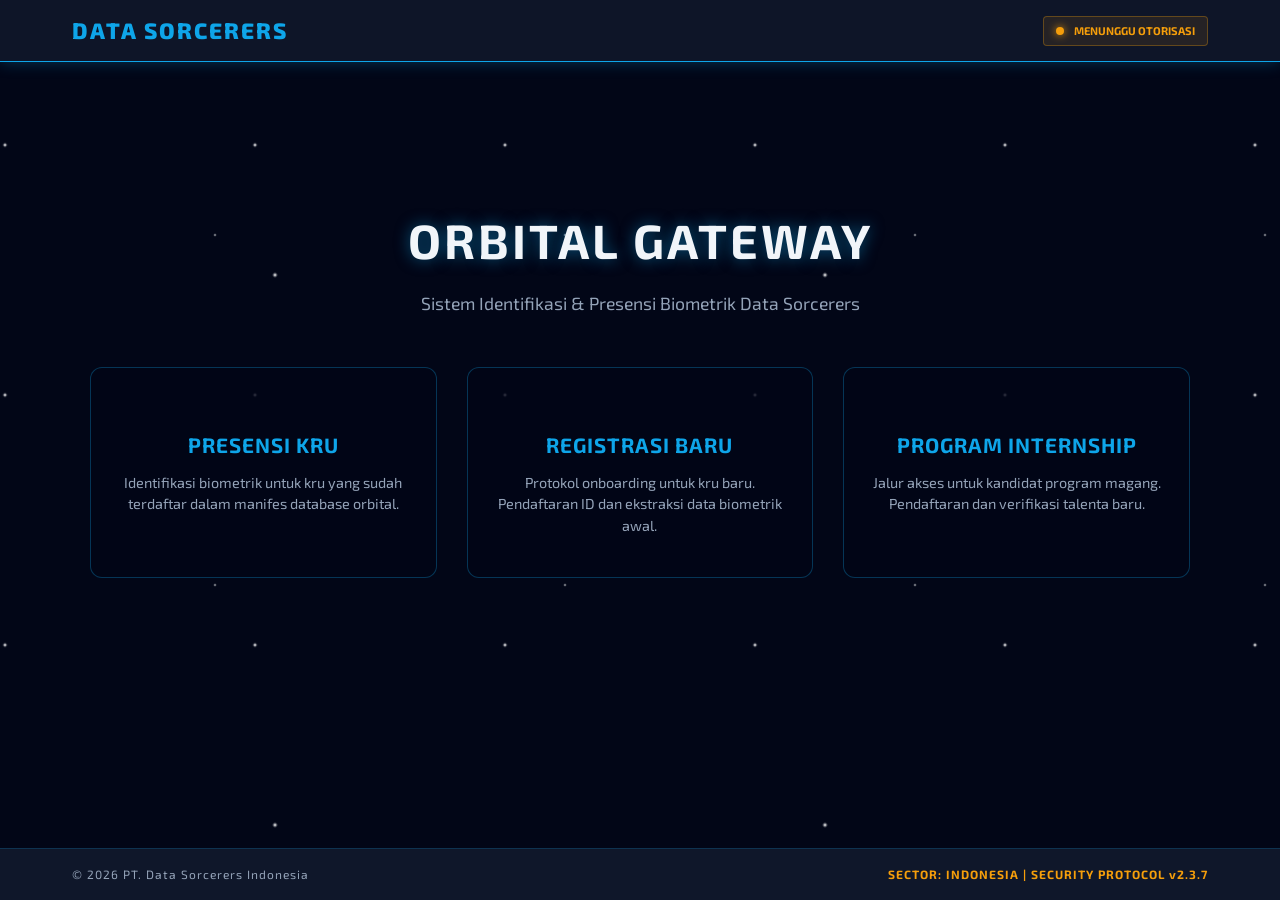
<file: index.html>
<!DOCTYPE html>
<html lang="id">
<head>
    <meta charset="UTF-8">
    <meta name="viewport" content="width=device-width, initial-scale=1.0">
    <title>Gateway | Data Sorcerers</title>
    
    <link rel='stylesheet' href='https://cdn-uicons.flaticon.com/2.1.0/uicons-regular-rounded/css/uicons-regular-rounded.css'>
    
    <link rel="stylesheet" href="css/main.css">
    <link rel="stylesheet" href="css/components.css">
    <link rel="stylesheet" href="css/landing.css">
</head>
<body>

    <div id="navbar-container"></div>

    <main class="landing-container">
        <h1 class="hero-title">ORBITAL GATEWAY</h1>
        <p class="hero-subtitle">Sistem Identifikasi & Presensi Biometrik Data Sorcerers</p>

        <div class="portal-grid">
            <a href="login.html" class="portal-card">
                <div class="portal-icon">
                    <i class="fi fi-rr-fingerprint"></i>
                </div>
                <div class="portal-title">PRESENSI KRU</div>
                <div class="portal-desc">
                    Identifikasi biometrik untuk kru yang sudah terdaftar dalam manifes database orbital.
                </div>
            </a>

            <a href="register.html" class="portal-card">
                <div class="portal-icon">
                    <i class="fi fi-rr-user-add"></i>
                </div>
                <div class="portal-title">REGISTRASI BARU</div>
                <div class="portal-desc">
                    Protokol onboarding untuk kru baru. Pendaftaran ID dan ekstraksi data biometrik awal.
                </div>
            </a>

            <a href="internship.html" class="portal-card">
                <div class="portal-icon">
                    <i class="fi fi-rr-graduation-cap"></i>
                </div>
                <div class="portal-title">PROGRAM INTERNSHIP</div>
                <div class="portal-desc">
                    Jalur akses untuk kandidat program magang. Pendaftaran dan verifikasi talenta baru.
                </div>
            </a>
        </div>
    </main>

    <div id="footer-container"></div>

    <script src="js/core.js"></script>
</body>
</html>
</file>
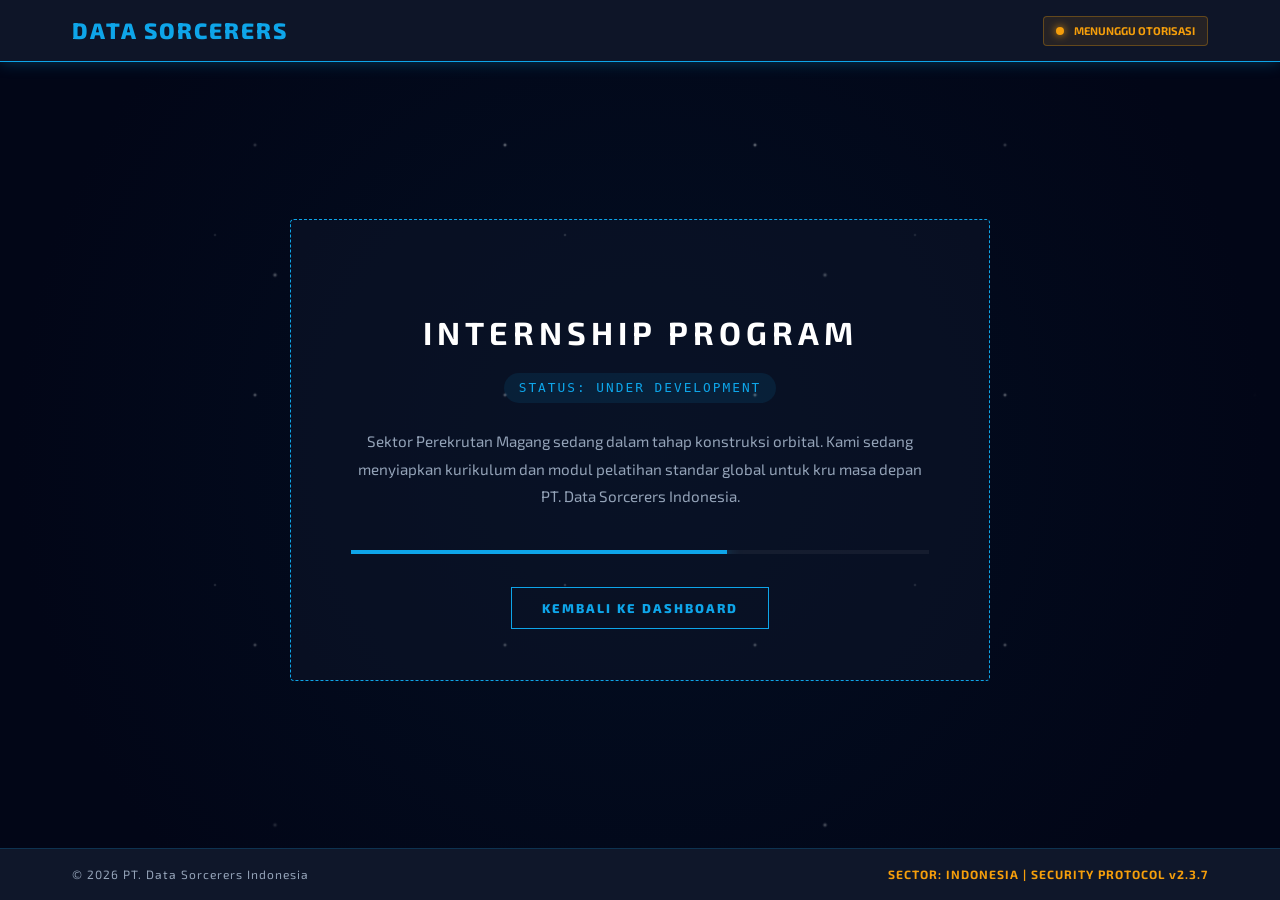
<file: internship.html>
<!DOCTYPE html>
<html lang="id">
<head>
    <meta charset="UTF-8">
    <meta name="viewport" content="width=device-width, initial-scale=1.0">
    <title>INTERNSHIP SECTOR | Data Sorcerers</title>
    
    <link rel='stylesheet' href='https://cdn-uicons.flaticon.com/2.1.0/uicons-regular-rounded/css/uicons-regular-rounded.css'>
    <link rel="stylesheet" href="css/main.css">
    <link rel="stylesheet" href="css/components.css">

    <style>
        .shipyard-wrapper {
            height: 100vh;
            display: flex;
            flex-direction: column;
            justify-content: center;
            align-items: center;
            text-align: center;
            padding: 20px;
            background: radial-gradient(circle at center, rgba(14, 165, 233, 0.05) 0%, rgba(2, 6, 23, 1) 80%);
        }

        .construction-hub {
            position: relative;
            padding: 60px;
            border: 1px dashed var(--accent-neon);
            background: rgba(15, 23, 42, 0.5);
            max-width: 700px;
            border-radius: 4px;
        }

        .construction-icon {
            font-size: 5rem;
            color: var(--accent-neon);
            margin-bottom: 20px;
            animation: rotateGear 4s linear infinite;
            display: inline-block;
        }

        @keyframes rotateGear {
            from { transform: rotate(0deg); }
            to { transform: rotate(360deg); }
        }

        .sector-title {
            font-size: 2rem;
            letter-spacing: 5px;
            color: #fff;
            margin-bottom: 15px;
            text-transform: uppercase;
        }

        .sector-status {
            font-family: monospace;
            color: var(--accent-neon);
            background: rgba(14, 165, 233, 0.1);
            padding: 5px 15px;
            border-radius: 20px;
            font-size: 0.8rem;
            letter-spacing: 2px;
            margin-bottom: 25px;
            display: inline-block;
        }

        .sector-desc {
            color: var(--text-secondary);
            line-height: 1.8;
            margin-bottom: 40px;
            font-size: 0.95rem;
        }

        .progress-bar-container {
            width: 100%;
            height: 4px;
            background: rgba(255, 255, 255, 0.05);
            margin-bottom: 40px;
            overflow: hidden;
            position: relative;
        }

        .progress-fill {
            width: 65%; /* Estivasi Progress */
            height: 100%;
            background: var(--accent-neon);
            box-shadow: 0 0 15px var(--accent-neon);
            animation: loadingProgress 3s ease-in-out infinite alternate;
        }

        @keyframes loadingProgress {
            0% { width: 40%; }
            100% { width: 70%; }
        }

        .btn-base {
            padding: 12px 30px;
            border: 1px solid var(--accent-neon);
            color: var(--accent-neon);
            text-decoration: none;
            font-weight: 800;
            letter-spacing: 2px;
            text-transform: uppercase;
            font-size: 0.8rem;
            transition: 0.3s;
        }

        .btn-base:hover {
            background: var(--accent-neon);
            color: #000;
            box-shadow: 0 0 20px var(--accent-glow);
        }
    </style>
</head>
<body class="orbital-layout">

    <div id="navbar-container"></div>

    <main class="shipyard-wrapper">
        <div class="construction-hub">
            <div class="construction-icon">
                <i class="fi fi-rr-settings"></i>
            </div>
            
            <h1 class="sector-title">Internship Program</h1>
            <div class="sector-status">STATUS: UNDER DEVELOPMENT</div>
            
            <p class="sector-desc">
                Sektor Perekrutan Magang sedang dalam tahap konstruksi orbital. Kami sedang menyiapkan kurikulum dan modul pelatihan standar global untuk kru masa depan PT. Data Sorcerers Indonesia.
            </p>

            <div class="progress-bar-container">
                <div class="progress-fill"></div>
            </div>

            <a href="dashboard.html" class="btn-base">
                <i class="fi fi-rr-angle-left"></i> Kembali ke Dashboard
            </a>
        </div>
    </main>

    <div id="footer-container"></div>

    <script src="js/core.js"></script>
</body>
</html>
</file>
<file: css/main.css>
/* css/main.css - Sci-Fi Orbital Theme (Centered Fix) */

@import url('https://fonts.googleapis.com/css2?family=Exo+2:wght@300;400;600;700&display=swap');

/* --- VARIABEL GLOBAL --- */
:root {
    --bg-space: #020617; 
    --bg-panel: #0f172a; 
    --accent-neon: #0ea5e9; 
    --accent-glow: rgba(14, 165, 233, 0.3);
    --text-primary: #f1f5f9; 
    --text-secondary: #94a3b8; 
    --color-btn-main: #f59e0b; 
    
    --font-main: 'Exo 2', sans-serif;
    --border-spaceship: 1px solid rgba(14, 165, 233, 0.2);
}

/* --- GLOBAL RESET & TYPOGRAPHY --- */
* {
    margin: 0;
    padding: 0;
    box-sizing: border-box; /* Kunci agar padding tidak merusak ukuran elemen */
}

body {
    font-family: var(--font-main);
    background-color: var(--bg-space);
    color: var(--text-primary);
    overflow-x: hidden;
    line-height: 1.6;
    
    /* Animasi Bintang */
    background-image: 
        radial-gradient(white, rgba(255,255,255,.2) 2px, transparent 3px),
        radial-gradient(white, rgba(255,255,255,.15) 1px, transparent 2px),
        radial-gradient(white, rgba(255,255,255,.1) 2px, transparent 3px);
    background-size: 550px 550px, 350px 350px, 250px 250px;
    background-position: 0 0, 40px 60px, 130px 270px;
    animation: backgroundMove 100s linear infinite;
}

@keyframes backgroundMove {
    from { background-position: 0 0, 40px 60px, 130px 270px; }
    to { background-position: 550px 550px, 390px 410px, 380px 520px; }
}

.container {
    width: 100%;
    max-width: 1200px;
    margin: 0 auto;
    padding: 0 20px;
}

h1, h2, h3 { font-weight: 700; letter-spacing: 1px; text-transform: uppercase; }
a { text-decoration: none; color: inherit; transition: all 0.3s ease; }
ul { list-style: none; }

/* --- NAVBAR STYLING --- */
header {
    background-color: rgba(15, 23, 42, 0.9);
    backdrop-filter: blur(5px);
    border-bottom: var(--border-spaceship);
    padding: 15px 0;
    position: fixed;
    width: 100%;
    top: 0;
    z-index: 1000;
}

.navbar { display: flex; justify-content: space-between; align-items: center; }
.logo { font-size: 1.5rem; font-weight: bold; color: var(--accent-neon); text-shadow: 0 0 10px var(--accent-glow); }
.nav-links { display: flex; gap: 30px; }
.nav-links a:hover { color: var(--accent-neon); text-shadow: 0 0 8px var(--accent-glow); }

/* --- HERO SECTION STYLING (FIXED CENTERING) --- */
.hero {
    /* Menggunakan min-height agar tidak terpotong di layar HP, dan flex untuk sentralisasi absolut */
    min-height: 100vh;
    width: 100%;
    display: flex;
    flex-direction: column;
    align-items: center;
    justify-content: center;
    text-align: center;
    padding: 100px 20px 40px; /* Padding atas untuk memberi ruang pada Navbar */
}

.hero-panel {
    background-color: var(--bg-panel);
    padding: 50px;
    border-radius: 10px;
    border: var(--border-spaceship);
    box-shadow: 0 0 30px rgba(0,0,0,0.5), 0 0 15px var(--accent-glow);
    position: relative;
    width: 100%;
    max-width: 800px; /* Lebar maksimal panel */
    margin: 0 auto; /* Otomatis menyeimbangkan margin kiri dan kanan */
}

/* Sudut Tajam (HUD Frame) */
.hero-panel::before {
    content: ''; position: absolute; top: -2px; left: -2px; width: 30px; height: 30px;
    border-top: 3px solid var(--accent-neon); border-left: 3px solid var(--accent-neon); border-radius: 5px 0 0 0;
}
.hero-panel::after {
    content: ''; position: absolute; bottom: -2px; right: -2px; width: 30px; height: 30px;
    border-bottom: 3px solid var(--accent-neon); border-right: 3px solid var(--accent-neon); border-radius: 0 0 5px 0;
}

.hero h1 {
    font-size: 3rem; margin-bottom: 20px;
    background: linear-gradient(to right, var(--text-primary), var(--accent-neon));
    -webkit-background-clip: text; -webkit-text-fill-color: transparent;
}

.hero p { 
    font-size: 1.2rem; 
    color: var(--text-secondary); 
    margin-bottom: 40px; 
    max-width: 600px; 
    margin-left: auto; 
    margin-right: auto; /* Memastikan paragraf selalu di tengah secara teks dan blok */
}

/* --- BUTTON STYLING --- */
.btn-spaceship {
    display: inline-flex;
    align-items: center;
    justify-content: center;
    padding: 15px 40px; 
    background-color: transparent;
    border: 2px solid var(--color-btn-main); 
    color: var(--color-btn-main);
    font-family: var(--font-main); 
    font-weight: bold; 
    text-transform: uppercase;
    letter-spacing: 2px; 
    border-radius: 5px; 
    cursor: pointer; 
    transition: all 0.3s ease;
    width: auto;
}

.btn-spaceship:hover {
    background-color: var(--color-btn-main); 
    color: var(--bg-space);
    box-shadow: 0 0 20px rgba(245, 158, 11, 0.6);
}

/* --- FOOTER STYLING --- */
footer {
    background-color: var(--bg-panel); 
    border-top: var(--border-spaceship);
    padding: 30px 0; 
    text-align: center; 
    color: var(--text-secondary); 
    font-size: 0.9rem;
}
</file>
<file: css/components.css>
/* css/components.css */

/* ==========================================
   1. NAVBAR COMPONENT (GLOBAL)
   ========================================== */
   .navbar-component {
    width: 100%;
    background: rgba(15, 23, 42, 0.95);
    border-bottom: 1px solid var(--accent-neon, #0ea5e9);
    box-shadow: 0 0 15px var(--accent-glow, rgba(14, 165, 233, 0.5));
    padding: 0.8rem 0;
    
    /* Kunci di posisi paling atas */
    position: fixed;
    top: 0;
    left: 0;
    z-index: 2000;
    backdrop-filter: blur(10px);
}

.nav-container {
    max-width: 1200px;
    margin: 0 auto;
    display: flex;
    justify-content: space-between;
    align-items: center;
    padding: 0 2rem;
}

.nav-brand {
    font-size: 1.4rem;
    font-weight: 800;
    color: var(--accent-neon, #0ea5e9);
    letter-spacing: 2px;
}

.nav-menu {
    display: flex;
    gap: 2rem;
    list-style: none;
    align-items: center;
    margin: 0;
    padding: 0;
}

.nav-link {
    color: var(--text-secondary, #94a3b8);
    text-transform: uppercase;
    font-size: 0.85rem;
    font-weight: 600;
    letter-spacing: 1px;
    transition: 0.3s;
    position: relative;
    text-decoration: none;
}

.nav-link:hover {
    color: var(--accent-neon, #0ea5e9);
    text-shadow: 0 0 10px var(--accent-neon, #0ea5e9);
}

/* Tombol Menu Mobile (Tersembunyi di Desktop) */
.menu-toggle {
    display: none;
    cursor: pointer;
    font-size: 1.5rem;
    color: var(--accent-neon, #0ea5e9);
    transition: 0.3s;
}

.menu-toggle:hover {
    color: #fff;
    text-shadow: 0 0 10px var(--accent-neon, #0ea5e9);
}

/* --- Status Indicator --- */
.nav-status {
    display: flex;
    align-items: center;
    gap: 10px;
    background: rgba(14, 165, 233, 0.1);
    padding: 5px 12px;
    border-radius: 4px;
    border: 1px solid var(--accent-glow, rgba(14, 165, 233, 0.5));
}

.status-indicator {
    width: 8px;
    height: 8px;
    border-radius: 50%;
}

.status-indicator.online {
    background: #10b981;
    box-shadow: 0 0 8px #10b981;
    animation: blink 2s infinite;
}

.status-indicator.offline {
    background: #f59e0b;
    box-shadow: 0 0 8px #f59e0b;
    animation: blink 1s infinite;
}

.status-text {
    font-size: 0.7rem;
    color: var(--accent-neon, #0ea5e9);
    font-weight: bold;
}

.status-text.warning {
    color: #f59e0b;
}

.nav-status.locked {
    background: rgba(245, 158, 11, 0.1);
    border-color: rgba(245, 158, 11, 0.3);
}

@keyframes blink {
    0%, 100% { opacity: 1; }
    50% { opacity: 0.4; }
}

/* ==========================================
   2. FOOTER COMPONENT
   ========================================== */
.footer-component {
    width: 100%;
    background: var(--bg-panel, #0f172a);
    border-top: 1px solid rgba(14, 165, 233, 0.2);
    padding: 1rem 0;
    
    /* Paksa menempel di dasar layar */
    position: fixed;
    bottom: 0;
    left: 0;
    z-index: 2000;
}

.footer-container {
    max-width: 1200px;
    margin: 0 auto;
    display: flex;
    justify-content: space-between;
    align-items: center;
    padding: 0 2rem;
    color: var(--text-secondary, #94a3b8);
    font-size: 0.75rem;
    letter-spacing: 1px;
}

.sector-code {
    color: var(--color-btn-main, #0ea5e9);
    font-weight: bold;
}

/* ==========================================
   3. ORBITAL MODAL (POP-UP)
   ========================================== */
.orbital-modal {
    display: none;
    position: fixed;
    z-index: 9999;
    left: 0;
    top: 0;
    width: 100%;
    height: 100%;
    background-color: rgba(2, 6, 23, 0.85);
    backdrop-filter: blur(8px);
    align-items: center;
    justify-content: center;
    opacity: 0;
    transition: opacity 0.3s ease;
}

.orbital-modal.show {
    display: flex;
    opacity: 1;
}

.modal-content {
    background-color: var(--bg-panel, #0f172a);
    border: 1px solid #10b981;
    border-radius: 8px;
    padding: 40px;
    width: 90%;
    max-width: 420px;
    text-align: center;
    box-shadow: 0 0 30px rgba(16, 185, 129, 0.2), inset 0 0 15px rgba(16, 185, 129, 0.1);
    position: relative;
    overflow: hidden;
    transform: translateY(30px) scale(0.95);
    transition: all 0.3s cubic-bezier(0.4, 0, 0.2, 1);
}

.orbital-modal.show .modal-content {
    transform: translateY(0) scale(1);
}

.modal-icon {
    font-size: 4.5rem;
    color: #10b981;
    margin-bottom: 15px;
    text-shadow: 0 0 20px rgba(16, 185, 129, 0.6);
}

.modal-title {
    color: #10b981;
    font-size: 1.6rem;
    margin-bottom: 10px;
    letter-spacing: 2px;
}

.modal-text {
    color: var(--text-secondary, #94a3b8);
    font-size: 0.95rem;
    margin-bottom: 30px;
    line-height: 1.6;
}

.scan-line-modal {
    position: absolute;
    top: 0;
    left: 0;
    width: 100%;
    height: 2px;
    background: #10b981;
    box-shadow: 0 0 15px #10b981;
    animation: scanModal 2.5s linear infinite;
    opacity: 0.5;
    pointer-events: none;
}

@keyframes scanModal {
    0% { top: -10%; opacity: 0; }
    10% { opacity: 0.6; }
    90% { opacity: 0.6; }
    100% { top: 110%; opacity: 0; }
}

/* ==========================================
   4. MOBILE RESPONSIVE TACTICS (Max 850px)
   ========================================== */
@media (max-width: 850px) {
    /* --- Navbar Mobile --- */
    .navbar-component .nav-container {
        flex-wrap: wrap;
        padding: 15px 20px;
    }

    .nav-brand {
        order: 1; /* Di Kiri */
    }

    .menu-toggle {
        display: block; /* Tampilkan Hamburger */
        order: 2; /* Di Kanan */
    }

    .nav-status {
        order: 3; /* Turun ke Bawah */
        width: 100%;
        justify-content: center;
        margin-top: 15px;
        padding: 10px 0;
        border-top: 1px solid rgba(14, 165, 233, 0.2);
    }

    /* --- Dropdown Menu Mobile --- */
    .nav-menu {
        display: none; /* Sembunyi sampai tombol ditekan */
        flex-direction: column;
        width: 100%;
        background: rgba(2, 6, 23, 0.95);
        position: absolute;
        top: 100%;
        left: 0;
        padding: 15px 0;
        border-bottom: 2px solid var(--accent-neon, #0ea5e9);
        box-shadow: 0 10px 30px rgba(0, 0, 0, 0.8);
        text-align: center;
    }

    .nav-menu.active {
        display: flex; /* Muncul jika JS menambah class "active" */
    }

    .nav-menu li {
        margin: 15px 0;
    }

    /* --- Footer Mobile --- */
    .footer-container {
        flex-direction: column;
        justify-content: center;
        gap: 8px;
        padding: 15px;
        text-align: center;
    }
}
</file>
<file: css/landing.css>
/* css/landing.css - Gaya Visual Gerbang Utama (3 Kolom) */

.landing-container {
    display: flex;
    flex-direction: column;
    align-items: center;
    justify-content: center;
    min-height: 80vh;
    padding: 100px 20px 40px; /* Ditambah padding atas agar tidak nabrak navbar */
    text-align: center;
}

.hero-title {
    font-size: 3rem;
    color: var(--text-primary);
    text-shadow: 0 0 15px rgba(14, 165, 233, 0.5);
    margin-bottom: 10px;
    letter-spacing: 3px;
}

.hero-subtitle {
    color: var(--text-secondary);
    font-size: 1.1rem;
    margin-bottom: 50px;
}

.portal-grid {
    display: grid;
    /* FIX: Ubah jadi 3 kolom agar menyamping */
    grid-template-columns: repeat(3, 1fr); 
    gap: 30px;
    /* FIX: Lebarkan area maksimal agar 3 kartu tidak sempit */
    max-width: 1100px; 
    width: 100%;
}

/* Kartu Portal */
.portal-card {
    background: rgba(2, 6, 23, 0.8);
    border: 1px solid rgba(14, 165, 233, 0.3);
    border-radius: 12px;
    padding: 40px 20px;
    text-decoration: none;
    transition: all 0.3s ease;
    display: flex;
    flex-direction: column;
    align-items: center;
    position: relative;
    overflow: hidden;
}

.portal-card:hover {
    border-color: var(--accent-neon);
    box-shadow: 0 0 25px rgba(14, 165, 233, 0.2);
    transform: translateY(-5px);
}

.portal-card::before {
    content: ''; 
    position: absolute; 
    top: 0; left: 0; 
    width: 100%; height: 2px;
    background: linear-gradient(90deg, transparent, var(--accent-neon), transparent);
    opacity: 0; 
    transition: opacity 0.3s;
}

.portal-card:hover::before { 
    opacity: 1; 
}

/* Update Bagian Ikon Flaticon */
.portal-icon {
    margin-bottom: 20px;
    display: flex;
    justify-content: center;
    align-items: center;
}

.portal-icon i {
    font-size: 3.5rem;
    color: var(--accent-neon);
    text-shadow: 0 0 20px rgba(14, 165, 233, 0.6); /* Efek Glowing */
    transition: all 0.3s ease;
}

/* Membuat ikon membesar dan makin terang saat card disorot (hover) */
.portal-card:hover .portal-icon i {
    transform: scale(1.1);
    text-shadow: 0 0 30px rgba(14, 165, 233, 1);
}

.portal-title {
    color: var(--accent-neon);
    font-size: 1.3rem; /* Sedikit dikecilkan agar pas 3 kolom */
    font-weight: bold;
    margin-bottom: 10px;
    letter-spacing: 1px;
}

.portal-desc {
    color: var(--text-secondary);
    font-size: 0.9rem;
    line-height: 1.5;
}

/* --- RESPONSIVITAS (Tablet & HP) --- */
@media (max-width: 900px) {
    .landing-container {
        /* FIX: Ubah penjajaran agar konten yang ditumpuk bisa di-scroll sempurna */
        justify-content: flex-start;
        padding-top: 120px;
        padding-bottom: 80px; /* Jarak aman dari footer */
    }
    
    .portal-grid { 
        grid-template-columns: 1fr; 
        max-width: 500px; 
    }
    
    .hero-title { 
        font-size: 2.2rem; 
    }
}
</file>
